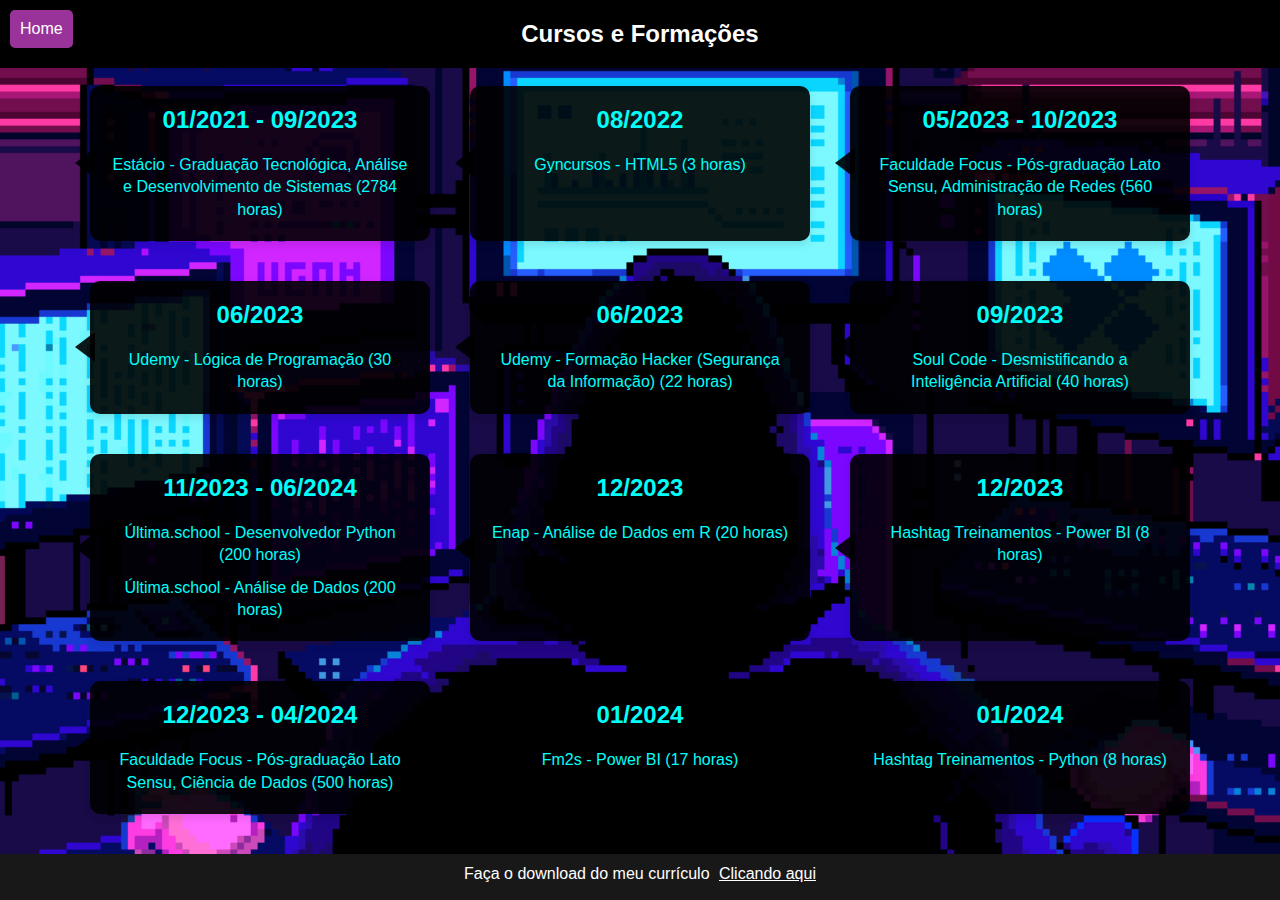
<file: linha.html>
<!DOCTYPE html>
<html lang="pt-br">
<head>
    <meta charset="UTF-8">
    <meta name="viewport" content="width=device-width, initial-scale=1.0">
    <link rel="stylesheet" href="estilos-linha.css">
</head>
<body>

    <header>
        <h1>Cursos e Formações</h1>
    </header>
        <a href="index.html" class="back-button">Home</a>
    <br><br><br>
    <ul class="timeline">
<br><br><br>
        <li class="event">
            <div class="year">01/2021 - 09/2023</div>
            <div class="details">Estácio - Graduação Tecnológica, Análise e Desenvolvimento de Sistemas (2784 horas)</div>
        </li>

        <li class="event">
            <div class="year">08/2022</div>
            <div class="details">Gyncursos - HTML5 (3 horas)</div>
        </li>


        <li class="event">
            <div class="year">05/2023 - 10/2023</div>
            <div class="details">Faculdade Focus - Pós-graduação Lato Sensu, Administração de Redes (560 horas)</div>
        </li>



        <li class="event">
            <div class="year">06/2023</div>
            <div class="details">Udemy - Lógica de Programação (30 horas)</div>
        </li>

        <li class="event">
            <div class="year">06/2023</div>
            <div class="details">Udemy - Formação Hacker (Segurança da Informação) (22 horas)</div>
        </li>

        <li class="event">
            <div class="year">09/2023</div>
            <div class="details">Soul Code - Desmistificando a Inteligência Artificial (40 horas)</div>
        </li>

        <li class="event">
            <div class="year">11/2023 - 06/2024</div>
            <div class="details">Última.school - Desenvolvedor Python (200 horas)</div>
            <div class="details">Última.school - Análise de Dados (200 horas)</div>
        </li>

        <li class="event">
            <div class="year">12/2023</div>
            <div class="details">Enap - Análise de Dados em R (20 horas)</div>
        </li>

        <li class="event">
            <div class="year">12/2023</div>
            <div class="details">Hashtag Treinamentos - Power BI (8 horas)</div>
        </li>

        <li class="event">
            <div class="year">12/2023 - 04/2024</div>
            <div class="details">Faculdade Focus - Pós-graduação Lato Sensu, Ciência de Dados (500 horas)</div>
        </li>

        <li class="event">
            <div class="year">01/2024</div>
            <div class="details">Fm2s - Power BI (17 horas)</div>
        </li>

        <li class="event">
            <div class="year">01/2024</div>
            <div class="details">Hashtag Treinamentos - Python (8 horas)</div>
        </li>
    </ul>
    <br><br><br>

<footer>
        <p style="margin-top: 10px;">
            Faça o download do meu currículo
            <a href="/assets/curriculo.pdf" download="GleisonAmorim_Curriculo.pdf" style="margin-left: 5px; color: #fff; text-decoration: underline;">
                Clicando aqui
            </a>
        </p>
    </footer>
</body>
</html>
</file>
<file: estilos-linha.css>
body {
    font-family: 'Roboto', sans-serif;
    background: url('assets/ct.gif') no-repeat center center fixed;
    background-size: cover;
    color: #00fff9;
    margin: 0;
    padding: 0;
    display: flex;
    flex-direction: column;
    align-items: center;
    justify-content: center;
    min-height: 100vh;
}

header {
    background-color: #000;
    width: 100%;
    padding: 20px;
    text-align: center;
    position: fixed;
    top: 0;
    z-index: 1;
}

header h1 {
    color: #fff;
    margin: 0;
    font-weight: 700;
    font-size: 1.5em;
}

.timeline {
    list-style: none;
    padding: 0;
    margin: 0;
    display: flex;
    flex-wrap: wrap;
    justify-content: center;
}

.event {
    position: relative;
    width: 300px;
    padding: 20px;
    background-color: rgba(0, 0, 0, 0.9);
    color: #00fff9;
    border-radius: 10px;
    margin: 20px;
    box-shadow: 0 4px 8px rgba(0, 0, 0, 0.1);
    opacity: 1;
    transition: opacity 0.3s ease-in-out, transform 0.3s ease-in-out, background-color 0.3s ease-in-out;
    display: flex;
    flex-direction: column;
    align-items: center;
    text-align: center;
}

.back-button {
    position: fixed;
    top: 10px;
    left: 10px;
    display: block;
    padding: 10px;
    background-color: #993399; /* Cor de fundo roxa */
    color: #FFFFFF; /* Cor do texto branca */
    text-decoration: none;
    text-align: center;
    border-radius: 5px;
    z-index: 2; /* Garante que o botão fique acima do restante do conteúdo */
}

.back-button:hover {
    background-color: #800080; /* Cor de fundo mais escura (quase roxo) ao passar o mouse */
}

.event:nth-child(even) {
    background-color: rgba(0, 0, 0, 0.9);
}

.event:hover {
    opacity: 1;
    transform: scale(1.05);
    background-color: rgba(0, 0, 0, 1);
}

.event::before {
    content: '';
    position: absolute;
    top: 50%;
    left: -15px;
    width: 0;
    height: 0;
    border-style: solid;
    border-width: 15px 20px 15px 0;
    border-color: transparent rgba(0, 0, 0, 0.9) transparent transparent;
    transform: translateY(-50%);
}

.year {
    font-size: 1.5em;
    font-weight: bold;
    margin-bottom: 10px;
}

.details {
    font-size: 1em;
    line-height: 1.4;
    margin-top: 10px;
}

.icon {
    font-size: 2em;
    margin-bottom: 10px;
}

footer {
    background-color: #191818;
    color: #fff;
    text-align: center;
    padding: 1px; /* Reduza este valor conforme necessário */
    position: fixed;
    bottom: 0;
    width: 100%;
    z-index: 9999; /* Defina um valor alto para garantir que o footer esteja acima de outros elementos */
}

/* Regras de Mídia para Telas Pequenas */
@media screen and (max-width: 600px) {
    .event {
        width: 100%; /* Ocupa a largura total em telas pequenas */
        max-width: none; /* Remove o limite de largura */
    }
}
</file>
